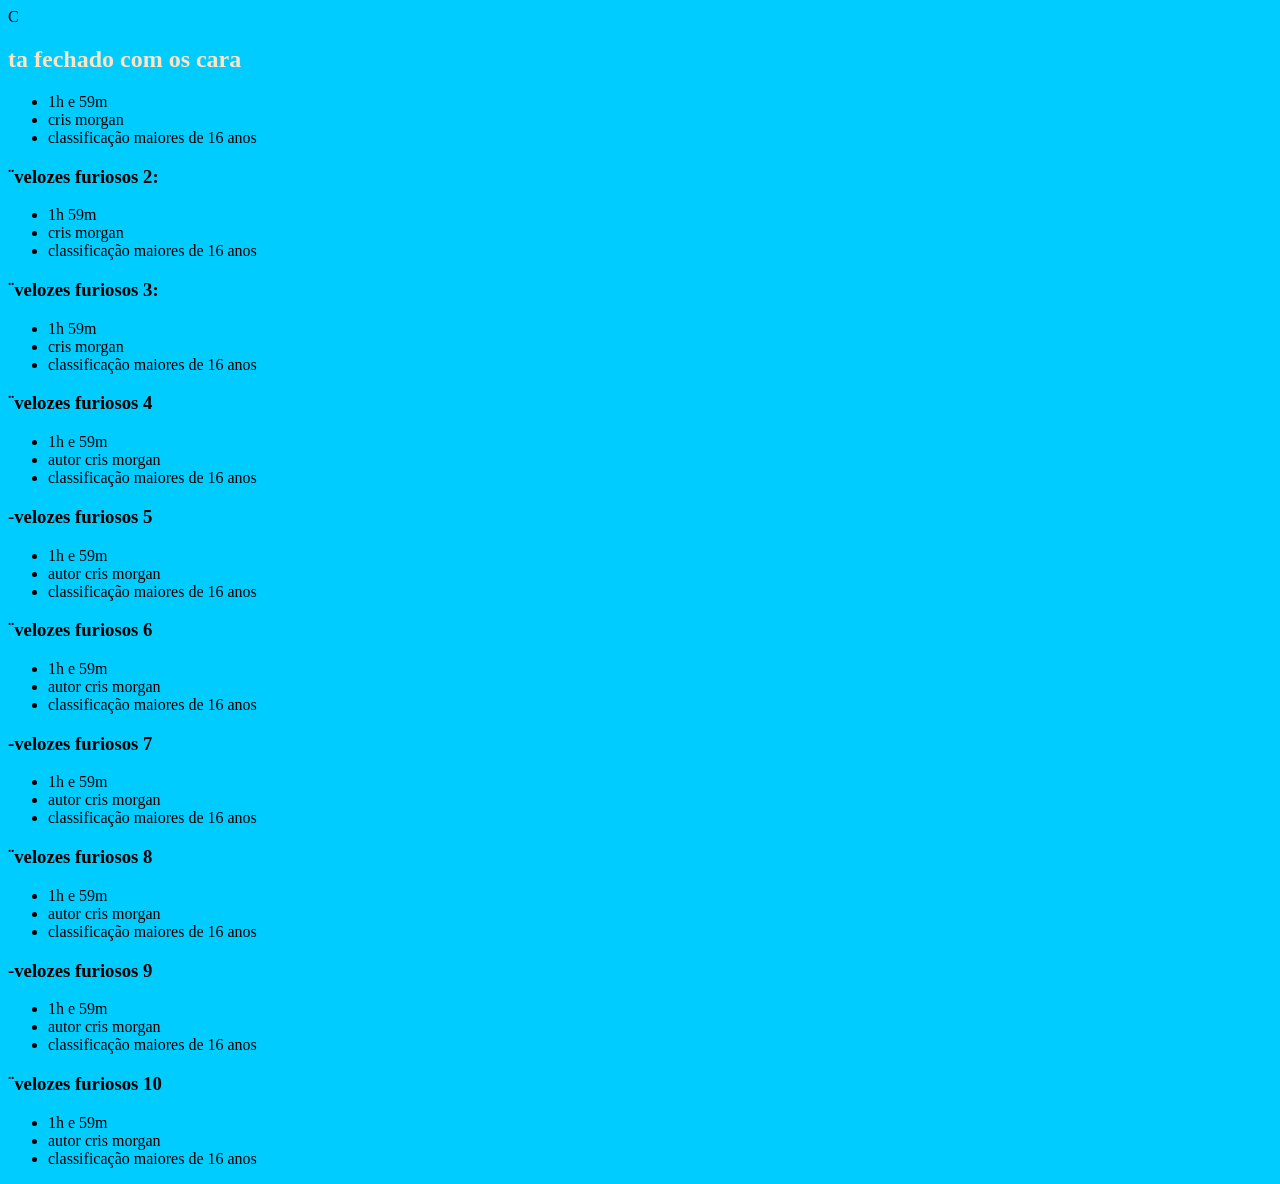
<file: index.html>
C<!DOCTYPE html 
<html lang="pt-br">
<head>
    <meta name="viewport" content="width=device-width, initial-scale=1.0">
    <title>HTML Exemplo</title>
    <link rel="stylesheet" href="stylo.css">
</head>
<body>
    <!--cabeçalho da pagina -->
    <header>

                
                <!-- Lista ordenada -->
                <div>
                    <h2> ta fechado com os cara </h2>
                    <ul>
                        <li>1h e 59m</li>
                        <li>cris morgan</li>
                        <li>classificação maiores de 16 anos </li>
                 </div>
                <div>
                    <h3>¨velozes furiosos 2:</h3>
                    <ul>
                        <li>1h 59m</li>
                        <li>cris morgan</li>
                        <li>classificação maiores de 16 anos  </li>
                 </div>
   
                  <div>
                    <h3>¨velozes furiosos 3:</h3>
                    <ul>
                        <li>1h 59m</li>
                        <li>cris morgan</li>
                        <li>classificação maiores de 16 anos  </li>
                 </div>
   
                <div>
                    <h3>¨velozes furiosos 4</h3>
                    <ul>
                        <li> 1h e 59m</li>
                        <li>autor cris morgan</li>
                        <li>classificação maiores de 16 anos</li>
                    </div>
                 <div>
                    <h3>-velozes furiosos 5</h3>
                    <ul>
                        <li> 1h e 59m</li>
                        <li>autor cris morgan</li>
                        <li>classificação maiores de 16 anos</li>
                    </div>
                 <div>
                    <h3>¨velozes furiosos 6</h3>
                    <ul>
                        <li> 1h e 59m</li>
                        <li>autor cris morgan</li>
                        <li>classificação maiores de 16 anos</li>
                    </div>
                 <div>
                    <h3>-velozes furiosos 7</h3>
                    <ul>
                        <li> 1h e 59m</li>
                        <li>autor cris morgan</li>
                        <li>classificação maiores de 16 anos</li>
                    </div>
                 <div>
                    <h3>¨velozes furiosos 8</h3>
                    <ul>
                        <li> 1h e 59m</li>
                        <li>autor cris morgan</li>
                        <li>classificação maiores de 16 anos</li>
                    </div>
                 <div>
                <div>
                    <h3>-velozes furiosos 9</h3>
                    <ul>
                        <li> 1h e 59m</li>
                        <li>autor cris morgan</li>
                        <li>classificação maiores de 16 anos</li>
                    </div>
                 <div>
                     <h3>¨velozes furiosos 10</h3>
                    <ul>
                        <li> 1h e 59m</li>
                        <li>autor cris morgan</li>
                        <li>classificação maiores de 16 anos</li>
                    </div>
                 <div>
                    
            <div>
</file>
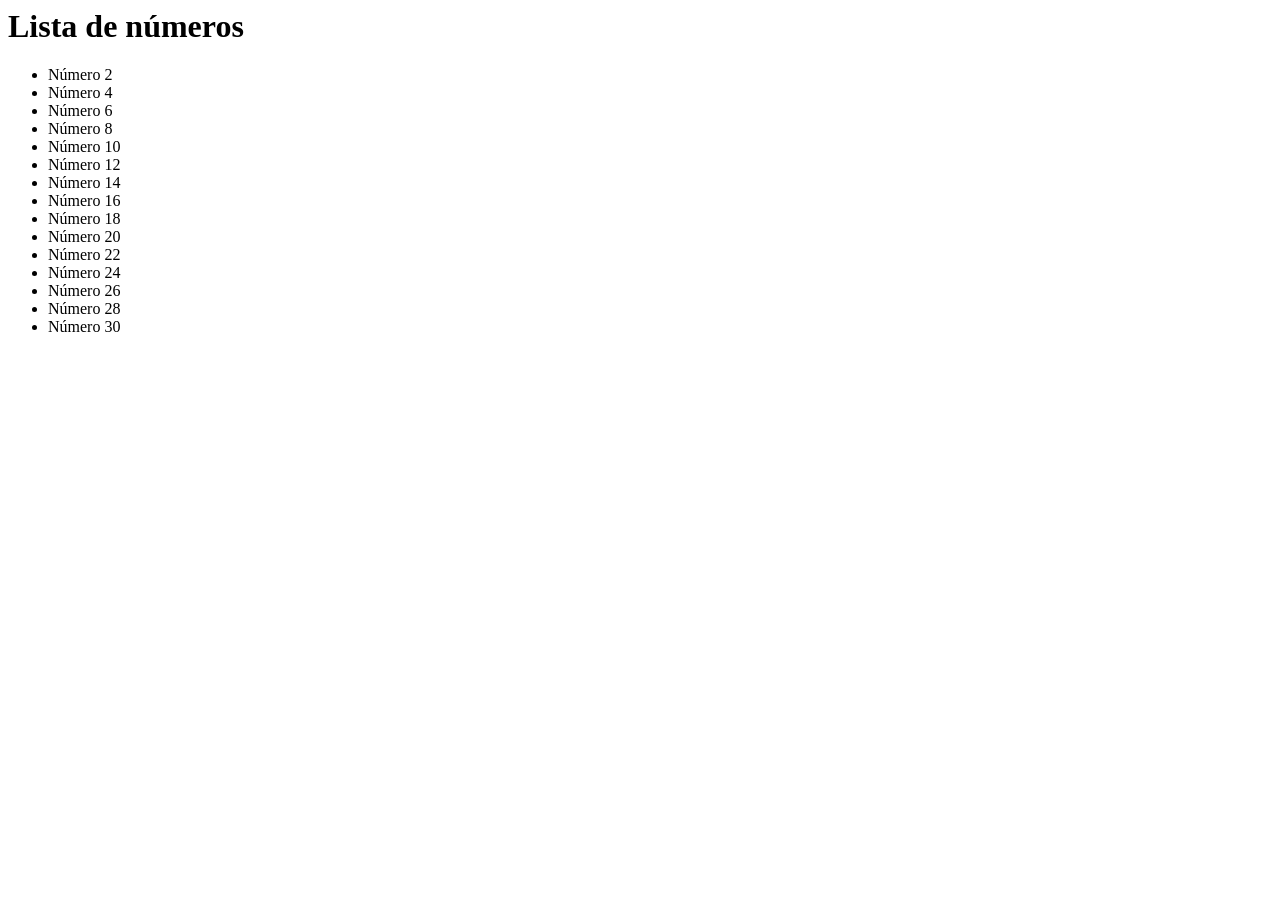
<file: aula7.html>
<html>
   <body>  
      <h1>Lista de números</h1>  
      <ul id="lista"></ul>  

  <script> 
  let tag = document.getElementById("lista");
  
    for (let i = 1; i <= 30; i++)  
        if(i% 2 === 0) {
      tag.innerHTML += "<li>Número " + i + "</li>";  
    }  
  </script>  
</body>  
</html>
</file>
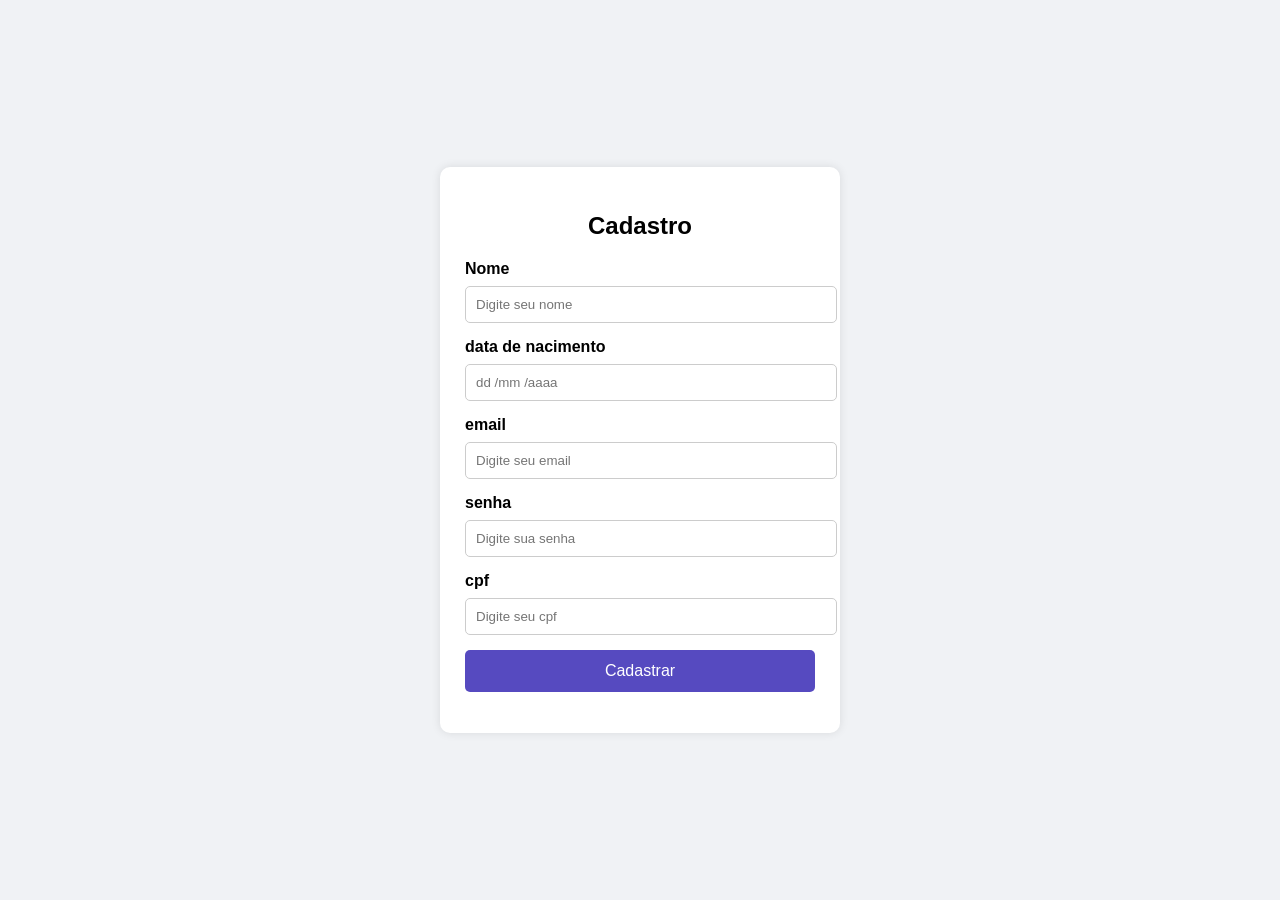
<file: cadastro.html>
<!DOCTYPE html>
<html lang="pt-BR">
<head>
    <meta charset="UTF-8">
    <meta name="viewport" content="width=device-width, initial-scale=1.0">
    <title>cadastro</title>
    <style>
        body {
            font-family: Arial, sans-serif;
            background: #f0f2f5;
            display: flex;
            justify-content: center;
            align-items: center;
            height: 100vh;
            margin: 0;
        }
        .container {
            background: white;
            padding: 25px;
            border-radius: 10px;
            width: 350px;
            box-shadow: 0 0 10px rgba(0,0,0,0.1);
        }
        h2 {
            text-align: center;
            margin-bottom: 20px;
        }
        label {
            font-weight: bold;
        }
        input {
            width: 100%;
            padding: 10px;
            margin: 8px 0 15px;
            border-radius: 5px;
            border: 1px solid #ccc;
        }
        button {
            width: 100%;
            background: #564ac0;
            border: none;
            padding: 12px;
            color: white;
            font-size: 16px;
            border-radius: 5px;
            cursor: pointer;
        }
        button:hover {
            background: #031b5e;
        }
        .msg {
            margin-top: 15px;
            text-align: center;
            font-weight: bold;
        }
    </style>
</head>
<body>
<div class="container">
    <h2>Cadastro</h2>
    <label>Nome </label>
    <input type="text" id="nome" placeholder="Digite seu nome">
    <label>data de nacimento </label>
    <input type="text" id="nome" placeholder="dd /mm /aaaa">
    <label>email </label>
    <input type=" text" id="email"placeholder= "Digite seu email">
    <label>senha </label>
    <input type=" text" id="email"placeholder= "Digite sua senha">
    <label>cpf  </label>
    <input type="password" id="senha" placeholder="Digite seu cpf">
    <button onclick="cadastrar()">Cadastrar</button>
    <p class="msg" id="mensagem"></p>
</div>

<script>
    function cadastrar() {
        let nome = document.getElementById('nome').value;
        let email = document.getElementById('email').value;
        let senha = document.getElementById('senha').value;
        let msg = document.getElementById('mensagem');

        if (nome === "" || email === "" || senha === "") {
            msg.style.color = "red";
            msg.innerText = "Preencha todos os campos!";
        } else {
            msg.style.color = "green";
            msg.innerText = "Cadastro realizado com sucesso!";
        }
    }
</script>

</body>
</html>
</file>
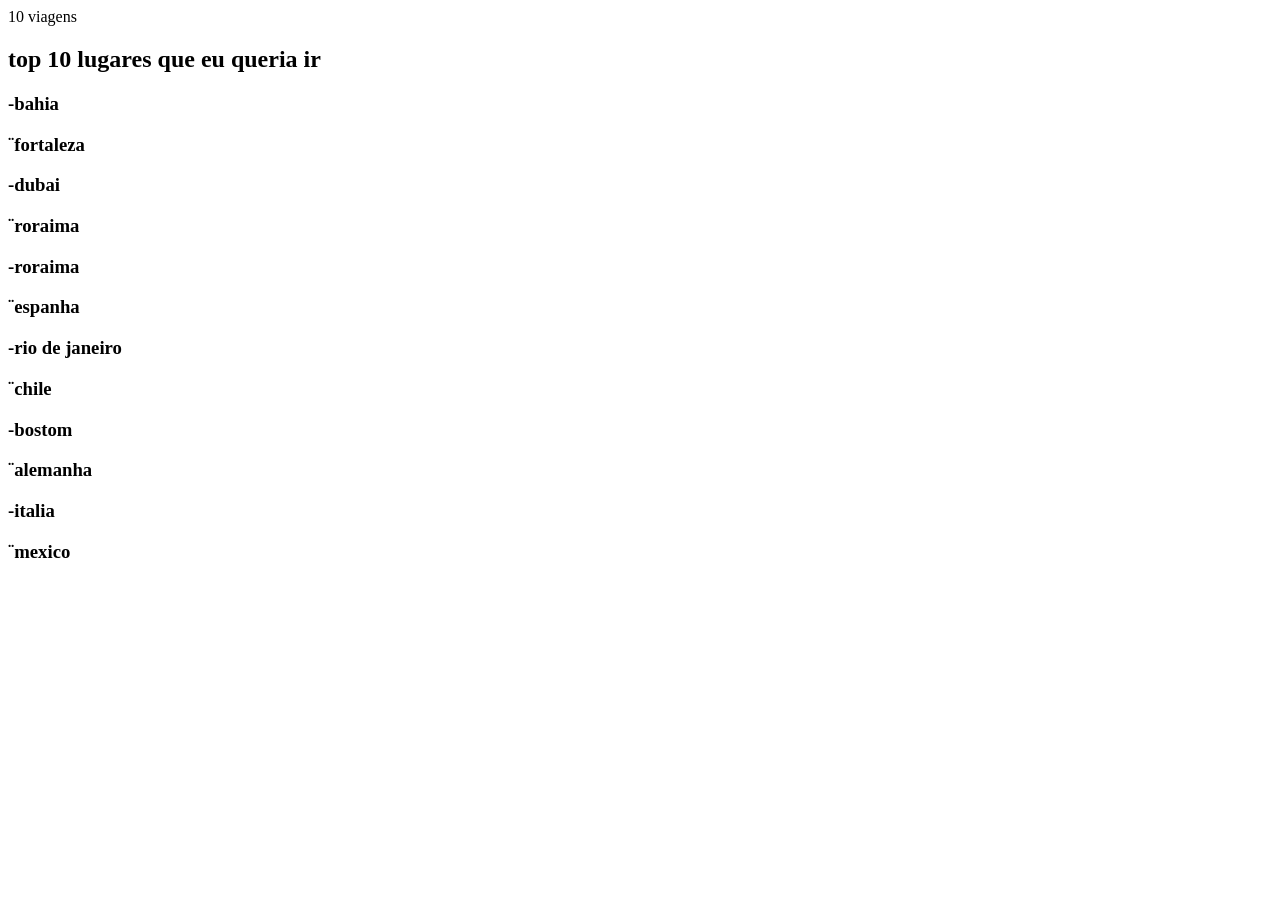
<file: exercicio2.html>
10 viagens<!DOCTYPE html 
<html lang="pt-br">
<head>
    <meta name="viewport" content="width=device-width, initial-scale=1.0">
    <title>op 10 lugares que gostaria de ir </title>
</head>
<body>
    <!--cabeçalho da pagina -->
    <header>
 
                <h2> top 10 lugares que eu queria ir </h2>
                <!-- Lista ordenada -->
                <div>
                    <h3>-bahia          </h3>
                    <h3>¨fortaleza      </h3>
                    <h3>-dubai          </h3>
                    <h3>¨roraima        </h3>              
                    <h3>-roraima        </h3>
                    <h3>¨espanha        </h3>
                    <h3>-rio de janeiro </h3>
                    <h3>¨chile          </h3>
                    <h3>-bostom         </h3>
                    <h3>¨alemanha       </h3>
                    <h3>-italia         </h3>
                    <h3>¨mexico         </h3>
</file>
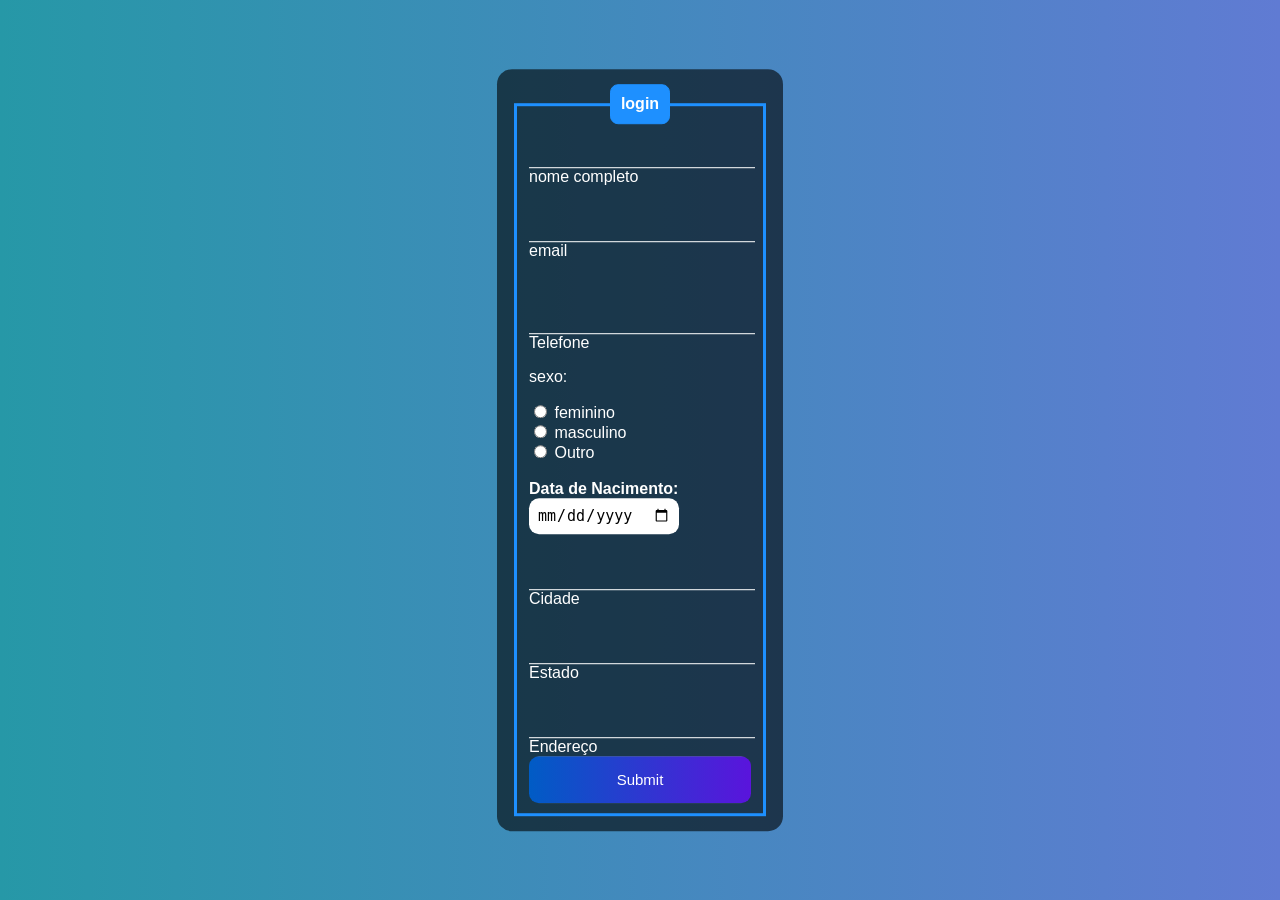
<file: formulario.html>
<!DOCTYPE html>
<html lang="en">
<head>
    <meta charset="UTF-8">
    <meta http-equiv="x-UA-Compatible" content="IE=edge">
    <meta name="viewport" content="width=device-width, initial-scale=1.0">
    <title>formulario   GN</title>
    <style>
        body{
            font-family: Arial, Helvetica, sans-serif;
            background-image: linear-gradient( to right,rgb(38, 152, 167), rgb(96, 123, 211));
        }
        .box{
            color: white;
            position: absolute;
            top: 50%;
            left: 50%;
            transform: translate(-50%,-50%);
            background-color:rgba(0, 0,0,0.6);
            padding: 15px;
            border-radius: 15px;
            width: 20%;
        }    
        fieldset{
            border: 3px solid dodgerblue;
        }
        legend{
            border: 1px solid dodgerblue;
            padding: 10px;
            text-align:center;
            background-color: dodgerblue;
            border-radius: 8px;
        }
        .inputbox{
            position:relative;
        }
        .inputUser{
            background:none;
            border: none;
            border-bottom: 1px solid white;
            outline: unset none;
            color: white;
            font-size: 15px;
            width: 100%;
            letter-spacing: 2px;
        }
        .labeiInput{
           position: absolute;
           top:0px ;
           left: 0px;
           pointer-events:none ;
           transition: .5s;
        }
        .inputUser:focus ~ .labeiInput,
        .inputuser:valid ~ .labeiInput{
            top: -20px;
            font-size: 12px;
            color: dodgerblue;
        }
        #data_nacimento{
            border: none;
            padding: 8px;
            border-radius: 10px ;
            overflow: none;
            font-size: 15px;
        }
        #submit{
            background-image: linear-gradient(to right,rgb(0, 92, 197), rgb(90, 20, 220));
            width: 100%;
            border: none;
            padding: 15px;
            color:white;
            font-size: 15px;
            cursor: pointer;
            border-radius: 10px;
        }
        #submit:hover{
           background-image: linear-gradient(to right, rgb(0, 80, 172), rgb(80, 19, 195,)),
        }
    </style>
</head>
<body>
      <div class="box">
        <form action=""></form>
            <fieldset>
                <legend><b>     login      </b></legend>
                <br>
                <div class="inputbox">
                    <input type="text" name="nome"id="nome" class="inputUser" required>
                    <label for="nome" class=" label input">nome completo</label>
                </div>
                <br><br>
                 <div class="inputbox">
                    <input type= "text"email" name="email"id="email" class="inputUser" required>
                    <label for="email"class= "label input">email</label>
                </div>
                <br>
                <br><br>
                 <div class="inputbox">
                    <input type="tel" name="telefone"id="telefone" class="inputUser" required>
                    <label for="telefone" class="labelInput">Telefone</label>
                </div>
                <p> sexo:</p>
                <input type="radio" id="feminino"  name= genero value="feminino" required>
                <label for="feminino"> feminino</label>
                <br>
                <input type="radio" id="masculino"  name= genero value="masculino" required>
                <label for= "masculino">masculino</label>
                <br>
                <input type="radio" id="outro"  name= genero value="outro" required>
                <label for="outro">Outro </label>
                <br><br>
                 <label for="data_nacimento"><b>Data de Nacimento:</b></label>
                <input type="date" name="data_nacimento" id="data_nacimento" required>
                <br><br><br>
                 <div class="inputbox">
                    <input type="text" name="Cidade"id="Cidade" class="inputUser" required>
                    <label for="Cidade" class="labelInput">Cidade</label>
                </div>
                <br><br>
                 <div class="inputbox">
                    <input type="text" name="Estado"id="Estado" class="inputUser" required>
                    <label for="Estado" class="labelInput">Estado </label>
                </diV>
                <br><br>
                 <div>
                  <div class="inputbox">
                    <input type="text" name="Endereço"id="Endereço" class="inputUser" required>
                    <label for="Endereço" class="labelInput">Endereço</label>
                  </div>
                  <input type="submit" name="submit" id="submit">
            </fieldset>
        </form>
      </div>
</body>
</html>
</file>
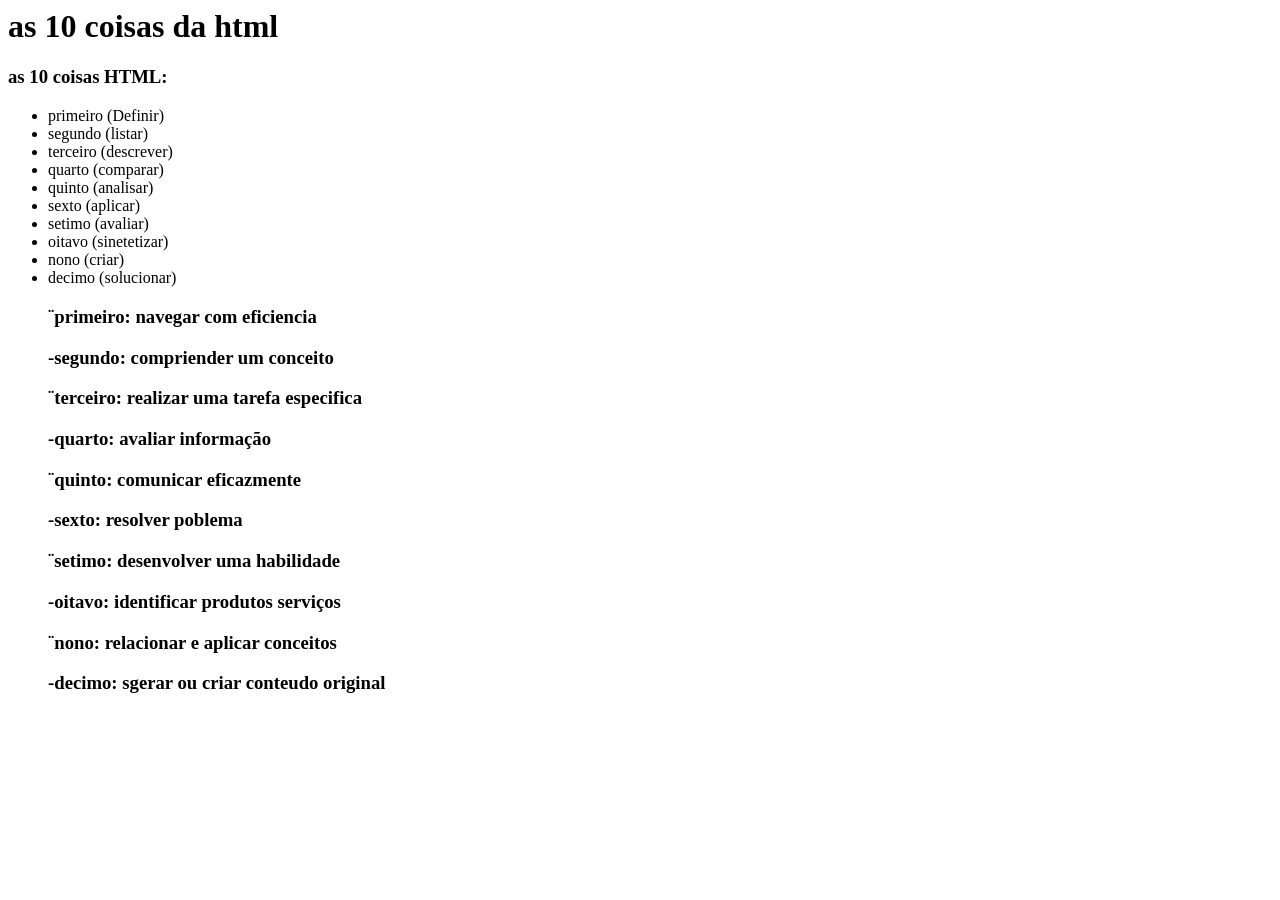
<file: maisExercicio.html>
<!DOCTYPE html 
<html lang="pt-br">
<head>
    <meta name="viewport" content="width=device-width, initial-scale=1.0">
    <title>HTML Exemplo</title>
</head>
<body>
    <!--cabeçalho da pagina -->
    <header>
   <h1> as 10 coisas da html </h1>
    </header>
      <!-- Cabeçalho -->
    <header> 
            <div class="container">
                <!-- as 10 coisas html -->
                <div>
                    <h3>as 10 coisas HTML:</h3>
                    <ul>
                        <li> primeiro  (Definir)  </li>
                        <li> segundo  (listar)    </li>
                        <li> terceiro (descrever) </li>
                        <li> quarto   (comparar)  </li>
                        <li> quinto  (analisar)   </li>
                        <li> sexto   (aplicar)    </li>
                        <li> setimo  (avaliar)    </li>
                        <li> oitavo (sinetetizar) </li>
                        <li> nono    (criar)      </li>
                        <li> decimo (solucionar)  </li>
                  <div> 
                </div>
                <div>
                    <h3>¨primeiro: navegar com eficiencia         </h3>
                    <h3>-segundo: compriender um conceito         </h3>
                    <h3>¨terceiro: realizar uma tarefa especifica </h3>
                    <h3>-quarto: avaliar informação               </h3>
                    <h3>¨quinto: comunicar eficazmente            </h3>
                    <h3>-sexto: resolver poblema                  </h3>
                    <h3>¨setimo: desenvolver uma habilidade       </h3>
                    <h3>-oitavo: identificar produtos serviços    </h3>
                    <h3>¨nono: relacionar e aplicar conceitos      </h3>
                    <h3>-decimo: sgerar ou criar conteudo original  </h3>
             </div>
</file>
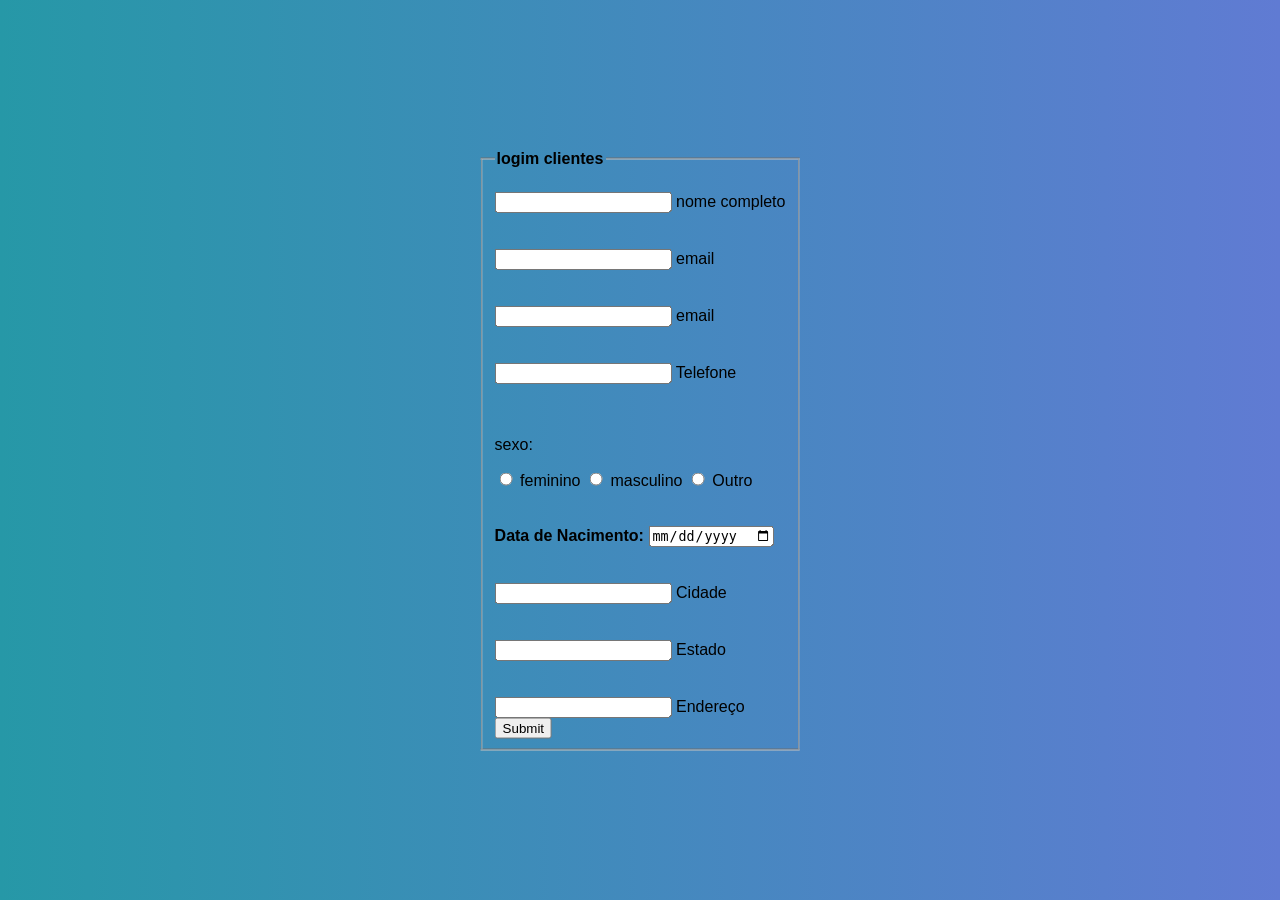
<file: EXERCICIOSaVALIATIVOS/formulario.html>
<!DOCTYPE html>
<html lang="en">
<head>
    <meta charset="UTF-8">
    <meta http-equiv="x-UA-Compatible" content="IE=edge">
    <meta name="viewport" content="width=device-width, initial-scale=1.0">
    <title>formulario   GN</title>
    <style>
        body{
            font-family: Arial, Helvetica, sans-serif;
            background-image: linear-gradient( to right,rgb(38, 152, 167), rgb(96, 123, 211));
        }
        .box{
            position: absolute;
            top: 50%;
            left: 50%;
            transform: translate(-50%,-50%);
            background-color:black(0, 0,0,8) ;
            padding: 15px;
            border-radius: ;
        }    
    </style>
</head>
<body>
      <div class="box">
        <form action=""></form>
            <fieldset>
                <legend><b> logim clientes</b></legend>
                <br>
                <div class="inputbox">
                    <input type="text" name="nome"id="nome" class="inputUser" required>
                    <label for="nome">nome completo</label>
                </div>
                <br><br>
                 <div class="inputbox">
                    <input type="email" name="email"id="email" class="inputUser" required>
                    <label for="email">email</label>
                </div>
                <br><br>
                  <div class="inputbox">
                    <input type="email" name="email"id="email" class="inputUser" required>
                    <label for="email">email</label>
                  </diV>
                <br><br>
                 <div class="inputbox">
                    <input type="tel" name="telefone"id="telefone" class="inputUser" required>
                    <label for="telefone">Telefone</label>
                </div>
                <br><br>
                <p> sexo:</p>
                <input type="radio" id="feminino"  name= genero value="feminino" required>
                <label for="feminino"> feminino</label>
                <input type="radio" id="masculino"  name= genero value="masculino" required>
                <label for= "masculino">masculino</label>
                <input type="radio" id="outro"  name= genero value="outro" required>
                <label for="outro">Outro </label>
                <div class="inputbox">
                <br><br>
                    <label for="data_nacimento"><b>Data de Nacimento:</b></label>
                    <input type="date" name="data_nacimento" id="data_nacimento" class="inputUser" required>
                </div>
                <br><br>
                 <div class="inputbox">
                    <input type="text" name="Cidade"id="Cidade" class="inputUser" required>
                    <label for="Cidade">Cidade</label>
                </div>
                <br><br>
                 <div class="inputbox">
                    <input type="text" name="Estado"id="Estado" class="inputUser" required>
                    <label for="Estado">Estado </label>
                </diV>
                <br><br>
                 <div>
                  <div class="inputbox">
                    <input type="text" name="Endereço"id="Endereço" class="inputUser" required>
                    <label for="Endereço">Endereço</label>
                  </div>
                  <input type="submit" name="submit" id="submit">
            </fieldset>
        </form>
      </div>
</body>
</html>
</file>
<file: stylo.css>
body {
    background-color: rgb(0, 204, 255);
}

h2{
    color: bisque
}
</file>
